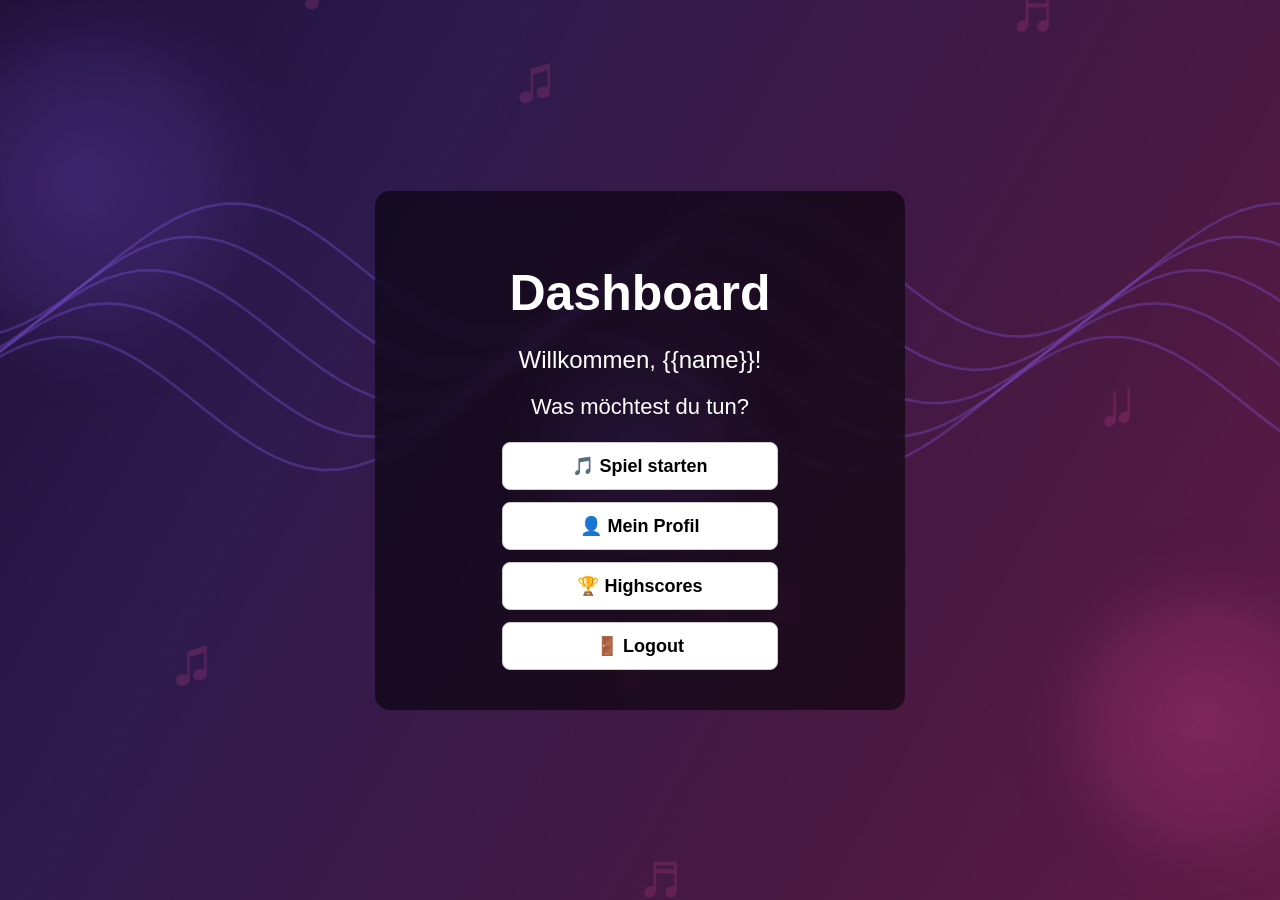
<file: templates/dashboard.html>
<!DOCTYPE html>
<html lang="de">
<head>
    <meta charset="UTF-8">
    <meta name="viewport" content="width=device-width, initial-scale=1.0">
    <title>BeatGuessr - Dashboard</title>

    <link rel="icon" type="image/png" href="../static/favicon.png">

    <style>
        body {
            background-image: url("../static/beatgussr-background.png");
            background-size: cover;
            background-position: center;
            background-attachment: fixed;
            margin: 0;

            font-family: 'Segoe UI', sans-serif;

            display: flex;
            justify-content: center;
            align-items: center;
            height: 100vh;
            color: white;
        }

        .title-pulse {
            animation: pulse 1.8s infinite ease-in-out;
        }

        @keyframes pulse {
            0%   { transform: scale(1); }
            50%  { transform: scale(1.08); }
            100% { transform: scale(1); }
        }

        .dashboard-container {
            background: rgba(0, 0, 0, 0.55);
            padding: 40px;
            border-radius: 15px;
            backdrop-filter: blur(6px);
            width: 450px;
            text-align: center;
        }

        .btn {
            display: inline-block;
            padding: 12px;
            background: #ffffff;
            border: 1px solid #ccc;
            border-radius: 8px;
            font-size: 18px;
            cursor: pointer;
            font-weight: 600;
            color: black;
            text-decoration: none;
            width: 250px;
            text-align: center;
            margin-top: 12px;
        }

        .btn:hover {
            background: #e6e6e6;
        }

        .section-title {
            font-size: 22px;
            margin-top: 20px;
            margin-bottom: 10px;
            font-weight: 500;
        }
    </style>
</head>

<body>

    <div class="dashboard-container">

        <h1 class="title-pulse" style="font-size: 50px;">Dashboard</h1>
        <h2 style="margin-top: -10px; font-weight: 400;">Willkommen, {{name}}!</h2>

        <p class="section-title">Was möchtest du tun?</p>

        <a href="/play" class="btn">🎵 Spiel starten</a>
        <a href="/profil" class="btn">👤 Mein Profil</a>
        <a href="/highscores" class="btn">🏆 Highscores</a>
        <a href="/logout" class="btn">🚪 Logout</a>

    </div>

</body>
</html>
</file>
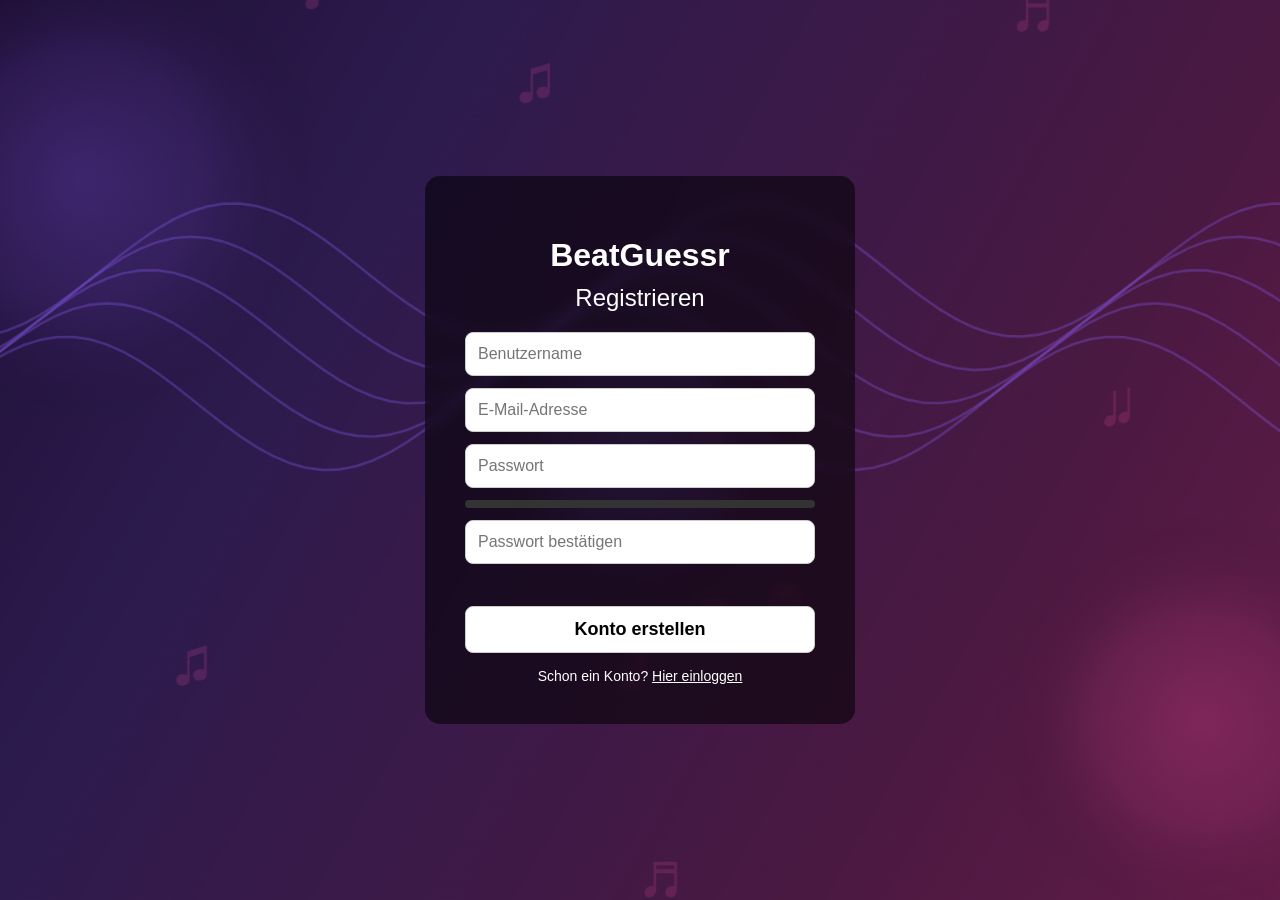
<file: templates/registrierung.html>
<!DOCTYPE html>
<html lang="de">
<head>
    <meta charset="UTF-8">
    <meta name="viewport" content="width=device-width, initial-scale=1.0">
    <title>BeatGuessr – Registrierung</title>

    <!-- Favicon / Music-Icon -->
    <link rel="icon" type="image/png" href="../static/favicon.png">

    <style>
        body {
            background-image: url("../static/beatgussr-background.png");
            background-size: cover;
            background-position: center;
            background-attachment: fixed;
            margin: 0;

            display: flex;
            justify-content: center;
            align-items: center;
            height: 100vh;

            font-family: 'Segoe UI', sans-serif;
        }

        /* Pulse-Effekt für den Titel */
        .title-pulse {
            animation: pulse 1.8s infinite ease-in-out;
        }

        @keyframes pulse {
            0%   { transform: scale(1); }
            50%  { transform: scale(1.08); }
            100% { transform: scale(1); }
        }

        .login-container {
            background: rgba(0, 0, 0, 0.55);
            padding: 40px;
            border-radius: 15px;
            backdrop-filter: blur(6px);
            width: 350px;
            text-align: center;
            color: white;
        }

        h1 {
            margin-bottom: 20px;
            font-weight: 600;
        }

        form {
            display: flex;
            flex-direction: column;
            gap: 12px;
        }

        input {
            padding: 12px;
            border-radius: 8px;
            border: 1px solid #ccc;
            outline: none;
            font-size: 16px;
            background: #fff;
        }

        input:focus {
            border-color: #888;
        }

        .strength {
            height: 8px;
            border-radius: 5px;
            background: #333;
            overflow: hidden;
        }

        .strength-bar {
            height: 100%;
            width: 0%;
            background: #888;
            transition: 0.3s;
        }

        .error {
            color: #ff6b6b;
            font-size: 14px;
            min-height: 18px;
        }

        button {
            padding: 12px;
            background: #ffffff;
            border: 1px solid #ccc;
            border-radius: 8px;
            font-size: 18px;
            cursor: pointer;
            font-weight: 600;
        }

        button:hover {
            background: #e6e6e6;
        }

        .login-link {
            margin-top: 15px;
            font-size: 14px;
        }

        .login-link a {
            color: #ffffff;
            text-decoration: underline;
        }
    </style>
</head>

<body>

    <div class="login-container">

        <!-- Titel mit Pulse-Effekt -->
        <h1 class="title-pulse">BeatGuessr</h1>

        <h2 style="margin-top: -10px; font-weight: 400;">Registrieren</h2>

        <form method="post" action="/registrierung">
            <input type="text" name="username" placeholder="Benutzername" required>

            <input type="email" name="email" placeholder="E-Mail-Adresse" required>

            <input id="pw1" type="password" name="password" placeholder="Passwort" required>

            <div class="strength">
                <div id="strength-bar" class="strength-bar"></div>
            </div>

            <input id="pw2" type="password" name="confirm_password" placeholder="Passwort bestätigen" required>

            <div id="error" class="error"></div>

            <button type="submit">Konto erstellen</button>

        </form>

        <div class="login-link">
            Schon ein Konto? <a href="/login">Hier einloggen</a>
        </div>

    </div>

    <script>
        const pw1 = document.getElementById("pw1");
        const pw2 = document.getElementById("pw2");
        const error = document.getElementById("error");
        const bar = document.getElementById("strength-bar");

        pw1.addEventListener("input", () => {
            const val = pw1.value;
            let strength = 0;

            if (val.length > 5) strength += 25;
            if (val.match(/[A-Z]/)) strength += 25;
            if (val.match(/[0-9]/)) strength += 25;
            if (val.match(/[^A-Za-z0-9]/)) strength += 25;

            bar.style.width = strength + "%";

            bar.style.background =
                strength < 50 ? "#ff6b6b" :
                strength < 75 ? "#ffd93d" :
                "#6cc070";
        });

        pw2.addEventListener("input", () => {
            if (pw1.value !== pw2.value) {
                error.textContent = "Passwörter stimmen nicht überein";
            } else {
                error.textContent = "";
            }
        });
    </script>

</body>
</html>
</file>
